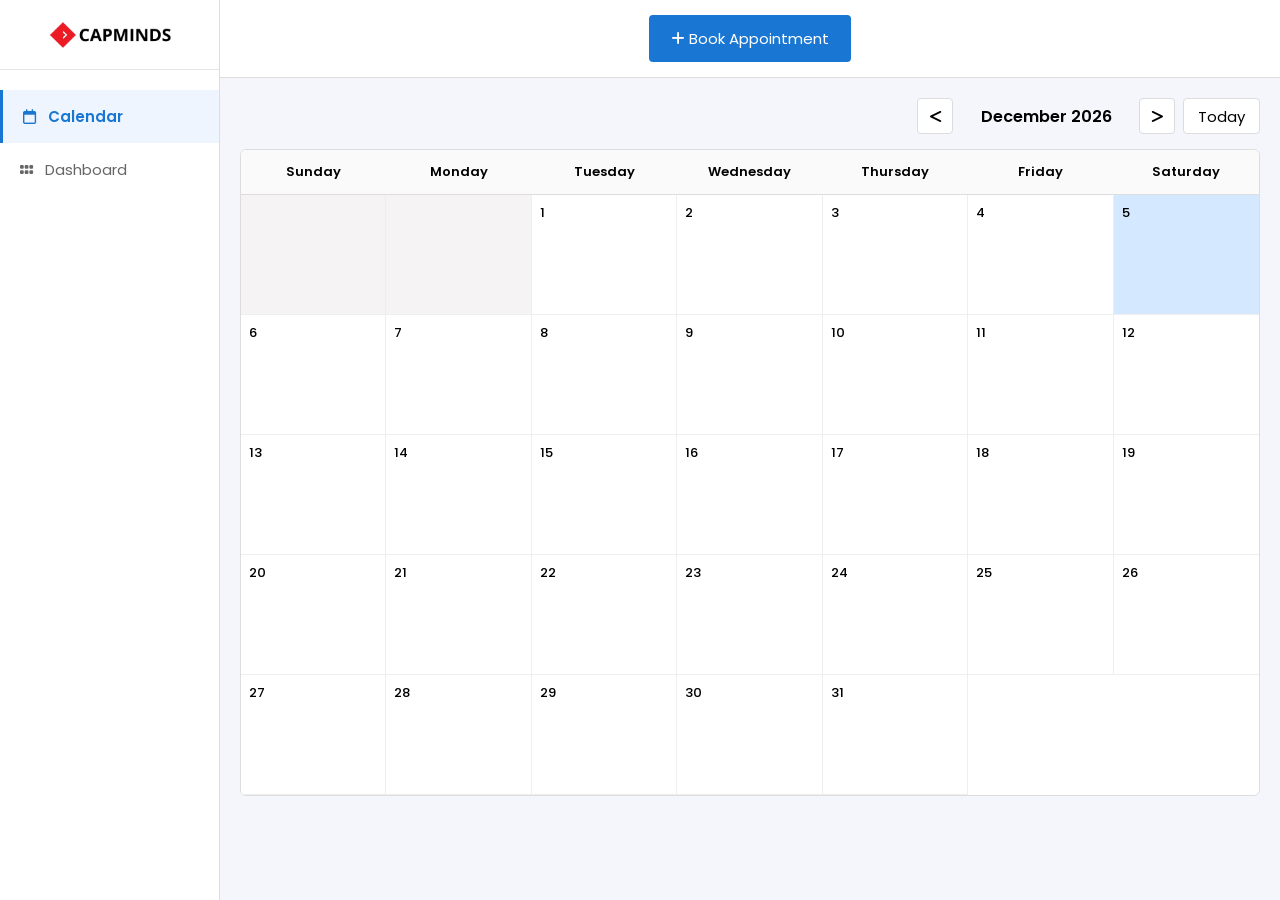
<file: html/index.html>
<!doctype html>
<html lang="en">
  <head>
    <meta charset="UTF-8" />
    <meta name="viewport" content="width=device-width,initial-scale=1.0" />
    <title>Capminds Appointment Scheduler</title>
    <!-- icon -->
    <link rel="icon" href="../images/icons/appointment.png">
    <!-- google font link -->
    <link rel="preconnect" href="https://fonts.googleapis.com">
    <link rel="preconnect" href="https://fonts.gstatic.com" crossorigin>
    <link href="https://fonts.googleapis.com/css2?family=Manufacturing+Consent&family=Poppins:ital,wght@0,100;0,200;0,300;0,400;0,500;0,600;0,700;0,800;0,900;1,100;1,200;1,300;1,400;1,500;1,600;1,700;1,800;1,900&display=swap" rel="stylesheet">

    <!-- for icons font awesome is used -->
    <link rel="stylesheet" href="https://cdnjs.cloudflare.com/ajax/libs/font-awesome/6.4.2/css/all.min.css">

    <link rel="stylesheet" href="../css/style.css" />
    <link rel="stylesheet" href="../css/calendar.css" />
    <link rel="stylesheet" href="../css/modal.css" />
    <link rel="stylesheet" href="../css/responsive.css" />
  </head>
  <body>
    <div class="container">
      <aside class="sidebar">
        <div class="logo">
          <img src="../images/logo.png" alt="Logo"/>
        </div>

        <div class="menu">
          <a class="active">
            <span><i class="fa-regular fa-calendar"></i></span>
            <span>Calendar</span>
          </a>

          <a href="/html/dashboard.html">
            <span><i class="fa-solid fa-grip"></i></span>
            <span>Dashboard</span>
          </a>
        </div>
      </aside>

      <main class="main">
        <header class="header">
          <button id="bookBtn"><i class="fa-solid fa-plus"></i> Book Appointment</button>
        </header>

        <section class="calendar-wrapper">
          <div class="calendar-toolbar">
            <div class="calendar-nav">
              <button id="prevBtn"><i class="fa-solid fa-less-than"></i></button>

              <h2 id="monthYear"></h2>

              <button id="nextBtn"><i class="fa-solid fa-greater-than"></i></button>

              <button id="todayBtn">Today</button>
            </div>
          </div>

          <div id="calendar"></div>
        </section>
      </main>
    </div>

    

    <div class="modal" id="appointmentModal">
      <div class="modal-content">
        <div class="modal-header">
          <h3>Schedule Appointment</h3>

          <button class="close-btn" id="closeModal"><i class="fa-solid fa-xmark"></i></button>
        </div>

        <form id="appointmentForm">
          <div class="modal-body">
            <div class="form-grid">
              <div class="form-group">
                <label>Patient Name</label>
                <input type="text" id="patientName" />
              </div>

              <div class="form-group">
                <label>Doctor Name</label>
                <input type="text" id="doctorName" />
              </div>

              <div class="form-group">
                <label>Hospital Name</label>
                <input type="text" id="hospitalName" />
              </div>

              <div class="form-group">
                <label>Specialty</label>
                <input type="text" id="specialty" />
              </div>

              <div class="form-group">
                <label>Date</label>
                <input type="date" id="appointmentDate" />
              </div>

              <div class="form-group">
                <label>Time</label>
                <input type="time" id="appointmentTime" />
              </div>

              <div class="form-group full">
                <label>Reason</label>
                <textarea id="reason"></textarea>
              </div>
            </div>
          </div>

          <div class="modal-footer">
            <button type="button" class="cancel-btn" id="cancelBtn">
              Cancel
            </button>

            <button type="submit" class="save-btn">Save</button>
          </div>
        </form>
      </div>
    </div>

    <script src="../js/utils.js"></script>
    <script src="../js/storage.js"></script>
    <script src="../js/validation.js"></script>
    <script src="../js/calendar.js"></script>
    <script src="../js/modal.js"></script>
    <script src="../js/app.js"></script>
  </body>
</html>
</file>
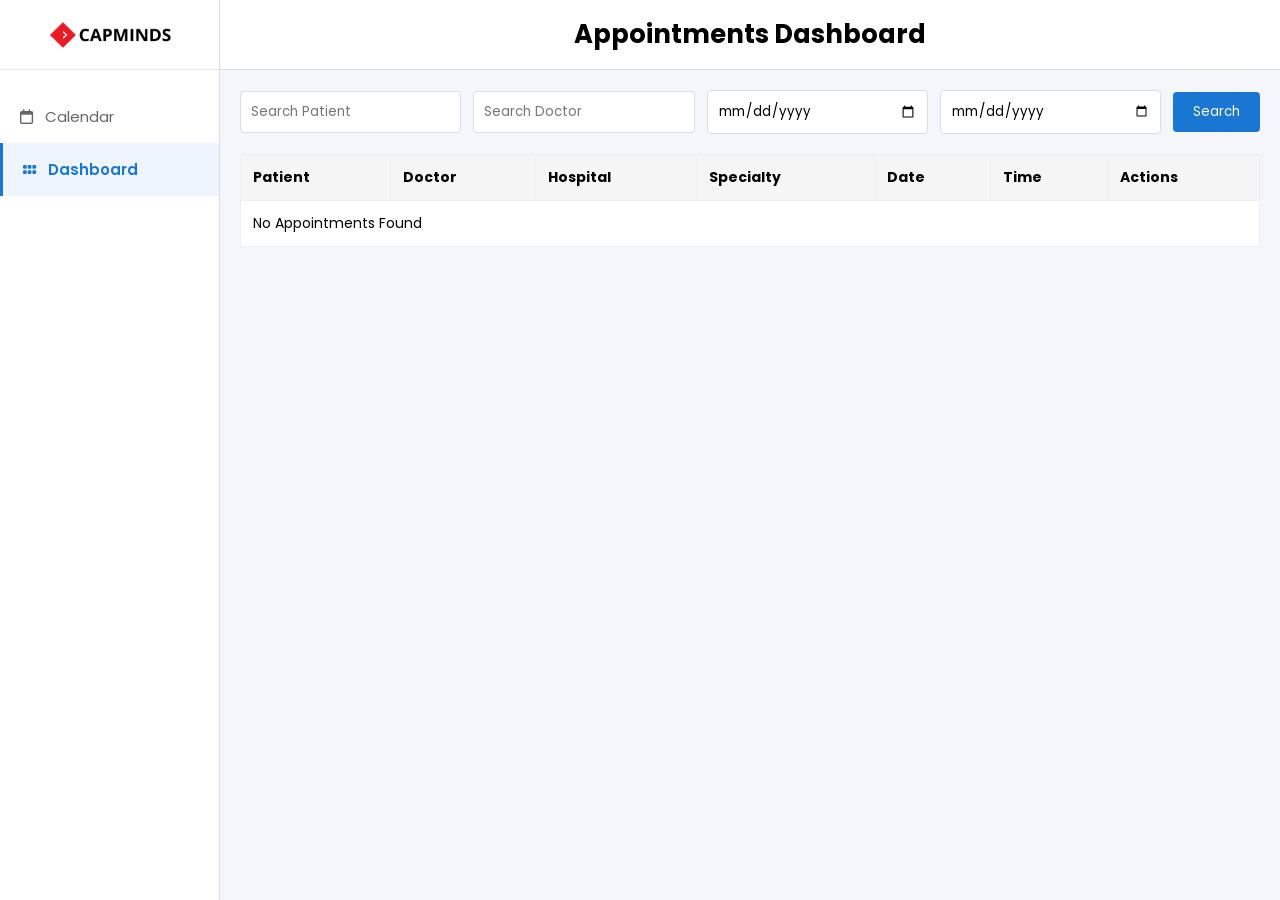
<file: html/dashboard.html>
<!doctype html>
<html lang="en">
  <head>
    <meta charset="UTF-8" />
    <meta name="viewport" content="width=device-width,initial-scale=1.0" />
    <!-- icon -->
    <link rel="icon" href="../images/icons/appointment.png">
    <title>Capminds Dashboard</title>
    <!-- google font link -->
    <link rel="preconnect" href="https://fonts.googleapis.com">
    <link rel="preconnect" href="https://fonts.gstatic.com" crossorigin>
    <link href="https://fonts.googleapis.com/css2?family=Manufacturing+Consent&family=Poppins:ital,wght@0,100;0,200;0,300;0,400;0,500;0,600;0,700;0,800;0,900;1,100;1,200;1,300;1,400;1,500;1,600;1,700;1,800;1,900&display=swap" rel="stylesheet">
    
    <link rel="stylesheet" href="https://cdnjs.cloudflare.com/ajax/libs/font-awesome/6.4.2/css/all.min.css">

    <link rel="stylesheet" href="../css/style.css" />
    <link rel="stylesheet" href="../css/dashboard.css" />
    <link rel="stylesheet" href="../css/responsive.css" />
  </head>
  <body>
    <div class="container">
      <aside class="sidebar">
        <div class="logo">
          <img src="../images/logo.png" alt="Logo" />
        </div>

        <div class="menu">
          <a href="/html/index.html">
            <span><i class="fa-regular fa-calendar"></i></span>
            <span>Calendar</span>
          </a>

          <a class="active">
            <span><i class="fa-solid fa-grip"></i></span>
            <span>Dashboard</span>
          </a>
        </div>
      </aside>

      <main class="main">
        <header class="header">
          <h2>Appointments Dashboard</h2>
        </header>

        <section class="dashboard">
          <div class="filters">
            <input
              type="text"
              id="patientSearch"
              placeholder="Search Patient"
            />

            <input type="text" id="doctorSearch" placeholder="Search Doctor" />

            <input type="date" id="fromDate" />

            <input type="date" id="toDate" />

            <button id="filterBtn">Search</button>
          </div>

          <div class="table-container">
          <table>
            <thead>
              <tr>
                <th>Patient</th>
                <th>Doctor</th>
                <th>Hospital</th>
                <th>Specialty</th>
                <th>Date</th>
                <th>Time</th>
                <th>Actions</th>
              </tr>
            </thead>

            <tbody id="appointmentTable"></tbody>
          </table>
          </div>
        </section>
      </main>
    </div>

    <script src="../js/utils.js"></script>
    <script src="../js/storage.js"></script>
    <script src="../js/dashboard.js"></script>
  </body>
</html>
</file>
<file: css/style.css>
* {
  margin: 0;
  padding: 0;
  box-sizing: border-box;
  font-family: "Poppins", sans-serif;
}

body {
  background: #f4f6fb;
  overflow-x: hidden;
}

img {
  max-width: 100%;
  height: auto;
  display: block;
}

.container {
  display: flex;
  min-height: 100vh;
}

.sidebar {
  width: 220px;
  background: #fff;
  border-right: 1px solid #ddd;
  display: flex;
  flex-direction: column;
  flex-shrink: 0;
}

.logo {
  height: 70px;
  display: flex;
  align-items: center;
  justify-content: center;
  padding: 15px;
  border-bottom: 1px solid #e5e5e5;
}

.logo img {
  width: 150px;
}

.menu {
  display: flex;
  flex-direction: column;
  padding-top: 20px;
}

.menu a {
  display: flex;
  align-items: center;
  gap: 12px;
  padding: 15px 20px;
  text-decoration: none;
  color: #666;
  font-size: 15px;
  transition: 0.3s;
}

.menu a:hover {
  background: #f4f7ff;
  color: #1976d2;
}

.menu a.active {
  color: #1976d2;
  font-weight: 600;
  background: #eef5ff;
  border-left: 3px solid #1976d2;
}

.main {
  flex: 1;
  display: flex;
  flex-direction: column;
  min-width: 0;
}

.header {
  min-height: 70px;
  background: #fff;
  border-bottom: 1px solid #ddd;
  display: flex;
  align-items: center;
  justify-content: center;
  padding: 15px 20px;
  flex-wrap: wrap;
  gap: 15px;
}

.header h2 {
  font-size: clamp(22px, 2vw, 30px);
  text-align: center;
}

#bookBtn {
  background: #1976d2;
  color: #fff;
  border: none;
  padding: 12px 22px;
  border-radius: 4px;
  font-size: 15px;
  cursor: pointer;
  transition: 0.3s;
}

#bookBtn:hover {
  background: #1565c0;
}
</file>
<file: css/calendar.css>
*{
  font-family:'poppins';
}
.calendar-wrapper {
  padding: 20px;
  width: 100%;
  overflow-x: auto;
}

.calendar-toolbar {
  display: flex;
  justify-content: flex-end;
  align-items: center;
  margin-bottom: 15px;
  width: 100%;
}

.calendar-nav {
  display: flex;
  align-items: center;
  gap: 8px;
  flex-wrap: wrap;
}

.calendar-nav button {
  width: 36px;
  height: 36px;
  border: 1px solid #dcdcdc;
  background: #fff;
  border-radius: 4px;
  cursor: pointer;
  font-size: 15px;
}

#todayBtn {
  width: auto;
  padding: 0 14px;
}

#monthYear {
  width: 170px;
  text-align: center;
  font-size: 16px;
  font-weight: 600;
}

#calendar {
  display: grid;
  grid-template-columns: repeat(7, 1fr);
  min-width: 900px;
  background: #fff;
  border: 1px solid #ddd;
  border-radius: 6px;
  overflow: hidden;
}

.day-header {
  height: 45px;
  display: flex;
  justify-content: center;
  align-items: center;
  font-size: 13px;
  font-weight: 600;
  background: #fafafa;
  border-bottom: 1px solid #ddd;
}

.day {
  min-height: 120px;
  border-right: 1px solid #eee;
  border-bottom: 1px solid #eee;
  padding: 8px;
  position: relative;
  background: #fff;
}

.day:nth-child(7n) {
  border-right: none;
}

.day-number {
  font-size: 13px;
  color: #000000;
  font-weight: 500;
}

.today {
  background: #d4e8ff;
}

.empty {
  background: #f5f3f3;
}

.appointment {
  background: #2ecc71;
  color: #fff;
  border-radius: 4px;
  padding: 5px 6px;
  margin-top: 6px;
  font-size: 12px;
  overflow: hidden;
  word-break: break-word;
}

.appointment-name {
  font-weight: 600;
  white-space: nowrap;
  overflow: hidden;
  text-overflow: ellipsis;
}

.appointment-time {
  font-size: 10px;
  margin-top: 2px;
}

.appointment-actions {
  display: flex;
  justify-content: flex-end;
  gap: 4px;
  margin-top: 4px;
}

.appointment-actions button {
  border: none;
  background: #fff;
  color: #2ecc71;
  width: 18px;
  height: 18px;
  border-radius: 3px;
  cursor: pointer;
  font-size: 11px;
}

.appointment-doctor {
  font-size: 10px;
  margin-top: 2px;
  white-space: nowrap;
  overflow: hidden;
  text-overflow: ellipsis;
  opacity: 0.95;
}
</file>
<file: css/modal.css>
*{
  font-family:'poppins';
}
.modal {
  position: fixed;
  top: 0;
  left: 0;
  width: 100%;
  height: 100%;
  background: rgba(0, 0, 0, 0.35);
  display: none;
  justify-content: center;
  align-items: center;
  z-index: 1000;
}

.modal.show {
  display: flex;
}

.modal-content {
  width: 95%;
  max-width: 640px;
  background: #fff;
  border-radius: 6px;
  overflow: hidden;
  box-shadow: 0 10px 30px rgba(0, 0, 0, 0.2);
  animation: popup 0.25s ease;
}

@keyframes popup {
  from {
    transform: translateY(-20px);
    opacity: 0;
  }
  to {
    transform: translateY(0);
    opacity: 1;
  }
}

.modal-header {
  display: flex;
  justify-content: space-between;
  align-items: center;
  padding: 16px 20px;
  border-bottom: 1px solid #e5e5e5;
}

.modal-header h3 {
  font-size: 18px;
  font-weight: 600;
}

.close-btn {
  border: none;
  background: none;
  font-size: 24px;
  cursor: pointer;
}

.modal-body {
  padding: 20px;
  max-height: 70vh;
  overflow-y: auto;
}

.form-grid {
  display: grid;
  grid-template-columns: 1fr 1fr;
  gap: 16px;
}

.form-group {
  display: flex;
  flex-direction: column;
}

.form-group label {
  font-size: 13px;
  margin-bottom: 6px;
  color: #444;
}

.form-group input,
.form-group select,
.form-group textarea {
  width: 100%;
  height: 40px;
  padding: 0 10px;
  border: 1px solid #d8d8d8;
  border-radius: 4px;
  font-size: 14px;
  outline: none;
}

.form-group textarea {
  height: 80px;
  padding: 10px;
  resize: none;
}

.form-group.full {
  grid-column: 1/3;
}

.modal-footer {
  display: flex;
  justify-content: flex-end;
  gap: 10px;
  padding: 16px 20px;
  border-top: 1px solid #e5e5e5;
  flex-wrap: wrap;
}

.cancel-btn {
  padding: 10px 20px;
  background: #fff;
  border: 1px solid #1976d2;
  color: #1976d2;
  cursor: pointer;
  border-radius: 4px;
}

.save-btn {
  padding: 10px 22px;
  background: #1976d2;
  border: none;
  color: #fff;
  cursor: pointer;
  border-radius: 4px;
}
.cancel-btn,
.save-btn {
  min-width: 110px;
  padding: 10px 20px;
}

.error {
  border: 1px solid #e53935 !important;
}

.error-text {
  font-size: 12px;
  color: #e53935;
  margin-top: 4px;
  display: none;
}

.error {
  border: 1px solid red !important;
}
</file>
<file: css/responsive.css>
/* 
   Tablet
 */
@media (max-width: 1024px) {
  .sidebar {
    width: 180px;
  }

  .logo img {
    width: 120px;
  }

  .header {
    padding: 15px;
  }

  .modal-content {
    width: 90%;
  }

  .day {
    min-height: 100px;
  }
}

/* 
   Mobile
 */

@media (max-width: 768px) {
  .container {
    flex-direction: column;
  }

  .sidebar {
    width: 100%;
    height: auto;
    border-right: none;
    border-bottom: 1px solid #ddd;
  }

  .logo {
    justify-content: center;
  }

  .menu {
    flex-direction: row;
    justify-content: space-around;
    padding: 0;
  }

  .menu a {
    flex: 1;
    justify-content: center;
    padding: 15px 10px;
  }

  .main {
    width: 100%;
  }

  .header {
    flex-direction: column;
    gap: 15px;
    text-align: center;
  }

  #bookBtn {
    width: 100%;
    max-width: 320px;
  }

  .calendar-wrapper {
    padding: 10px;
  }

  .calendar-toolbar {
    justify-content: center;
  }

  .calendar-nav {
    justify-content: center;
  }

  .form-grid {
    grid-template-columns: 1fr;
  }

  .form-group.full {
    grid-column: auto;
  }

  .filters {
    flex-direction: column;
  }

  .filters input,
  .filters button {
    width: 100%;
    min-width: unset;
  }

  .table-container {
    overflow-x: auto;
  }

  .modal-footer {
    justify-content: center;
  }

  .cancel-btn,
  .save-btn {
    width: 100%;
  }
}

/* 
   Small Phones
 */

@media (max-width: 480px) {
  .dashboard {
    padding: 10px;
  }

  .calendar-wrapper {
    padding: 8px;
  }

  .header h2 {
    font-size: 20px;
  }

  #monthYear {
    width: auto;
    font-size: 15px;
  }

  .day {
    min-height: 90px;
  }
}
</file>
<file: css/dashboard.css>
*{
  font-family:'poppins';
}
.dashboard {
  padding: 20px;
  width: 100%;
  overflow-x: hidden;
}

.filters {
  display: flex;
  gap: 12px;
  flex-wrap: wrap;
  align-items: center;
  margin-bottom: 20px;
}

.filters input {
  flex: 1;
  min-width: 180px;
  padding: 10px;
  border: 1px solid #ddd;
  border-radius: 4px;
}

.filters button {
  padding: 10px 20px;
  background: #1976d2;
  color: white;
  border: none;
  border-radius: 4px;
  cursor: pointer;
  white-space: nowrap;
}

table {
  width: 100%;
  border-collapse: collapse;
  background: #fff;
}

th,
td {
  padding: 12px;
  border: 1px solid #eee;
  text-align: left;
  font-size: 14px;
}

th {
  background: #f5f5f5;
}

.action-btn {
  padding: 7px 12px;
  border: none;
  border-radius: 4px;
  cursor: pointer;
  margin-right: 5px;
  white-space: nowrap;
}

.edit-btn {
  background: #ffc107;
}

.delete-btn {
  background: #e53935;
  color: #fff;
}
.table-container{
    width:100%;
    overflow-x:auto;
}

.table-container {
  width: 100%;
  overflow-x: auto;
}

table {
  width: 100%;
  min-width: 900px;
  border-collapse: collapse;
  background: #fff;
}
</file>
